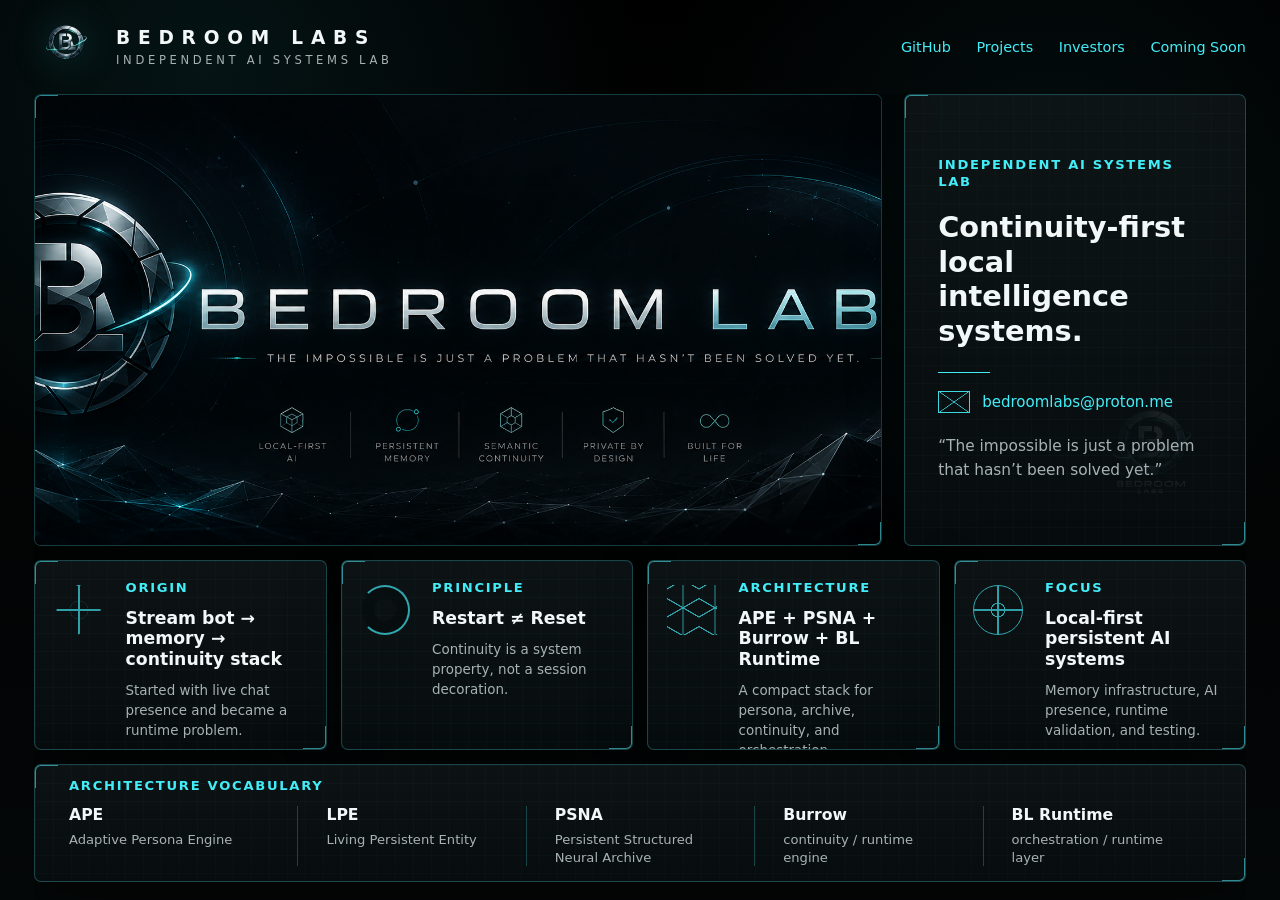
<file: index.html>
<!doctype html>
<html lang="en">
  <head>
    <meta charset="utf-8">
    <meta name="viewport" content="width=device-width, initial-scale=1">
    <meta
      name="description"
      content="Bedroom Labs is an independent AI systems lab focused on continuity-first local intelligence systems."
    >
    <title>Bedroom Labs</title>
    <link rel="stylesheet" href="styles.css">
  </head>
  <body>
    <header class="topbar" aria-label="Bedroom Labs">
      <a class="brand" href="#" aria-label="Bedroom Labs home">
        <img src="graphics/BL_logo.png" alt="" class="brand-logo">
        <span class="brand-text">
          <strong>Bedroom Labs</strong>
          <span>Independent AI Systems Lab</span>
        </span>
      </a>
      <nav class="external-links" aria-label="External links">
        <a href="https://github.com/BedroomLabs" target="_blank" rel="noopener noreferrer" aria-label="Bedroom Labs GitHub">GitHub</a>
        <a href="#" aria-label="Bedroom Labs projects placeholder">Projects</a>
        <a href="investors.html" aria-label="Bedroom Labs investors">Investors</a>
        <a href="#" aria-label="Bedroom Labs coming soon placeholder">Coming Soon</a>
      </nav>
    </header>

    <main class="dashboard" aria-label="Bedroom Labs command center">
      <section class="hero-grid">
        <figure class="panel banner-panel">
          <img src="graphics/BL_banner.png" alt="Bedroom Labs banner" class="banner-image">
        </figure>

        <aside class="panel mission-panel" aria-label="Mission">
          <img src="graphics/BL_logo_main.png" alt="" class="mission-seal">
          <p class="kicker">Independent AI Systems Lab</p>
          <h1>Continuity-first local intelligence systems.</h1>
          <div class="rule" aria-hidden="true"></div>
          <a class="contact-link" href="mailto:bedroomlabs@proton.me">bedroomlabs@proton.me</a>
          <p class="motto">&ldquo;The impossible is just a problem that hasn&rsquo;t been solved yet.&rdquo;</p>
        </aside>
      </section>

      <section class="card-grid" aria-label="Lab overview">
        <article class="panel info-card">
          <span class="card-icon icon-origin" aria-hidden="true"></span>
          <div>
            <p class="kicker">Origin</p>
            <h2>Stream bot &rarr; memory &rarr; continuity stack</h2>
            <p>Started with live chat presence and became a runtime problem.</p>
          </div>
        </article>

        <article class="panel info-card">
          <span class="card-icon icon-loop" aria-hidden="true"></span>
          <div>
            <p class="kicker">Principle</p>
            <h2>Restart &ne; Reset</h2>
            <p>Continuity is a system property, not a session decoration.</p>
          </div>
        </article>

        <article class="panel info-card">
          <span class="card-icon icon-stack" aria-hidden="true"></span>
          <div>
            <p class="kicker">Architecture</p>
            <h2>APE + PSNA + Burrow + BL Runtime</h2>
            <p>A compact stack for persona, archive, continuity, and orchestration.</p>
          </div>
        </article>

        <article class="panel info-card">
          <span class="card-icon icon-focus" aria-hidden="true"></span>
          <div>
            <p class="kicker">Focus</p>
            <h2>Local-first persistent AI systems</h2>
            <p>Memory infrastructure, AI presence, runtime validation, and testing.</p>
          </div>
        </article>
      </section>

      <section class="panel vocab-panel" aria-labelledby="vocab-title">
        <p class="kicker" id="vocab-title">Architecture Vocabulary</p>
        <dl class="vocab-grid">
          <div>
            <dt>APE</dt>
            <dd>Adaptive Persona Engine</dd>
          </div>
          <div>
            <dt>LPE</dt>
            <dd>Living Persistent Entity</dd>
          </div>
          <div>
            <dt>PSNA</dt>
            <dd>Persistent Structured Neural Archive</dd>
          </div>
          <div>
            <dt>Burrow</dt>
            <dd>continuity / runtime engine</dd>
          </div>
          <div>
            <dt>BL Runtime</dt>
            <dd>orchestration / runtime layer</dd>
          </div>
        </dl>
      </section>
    </main>
  </body>
</html>
</file>
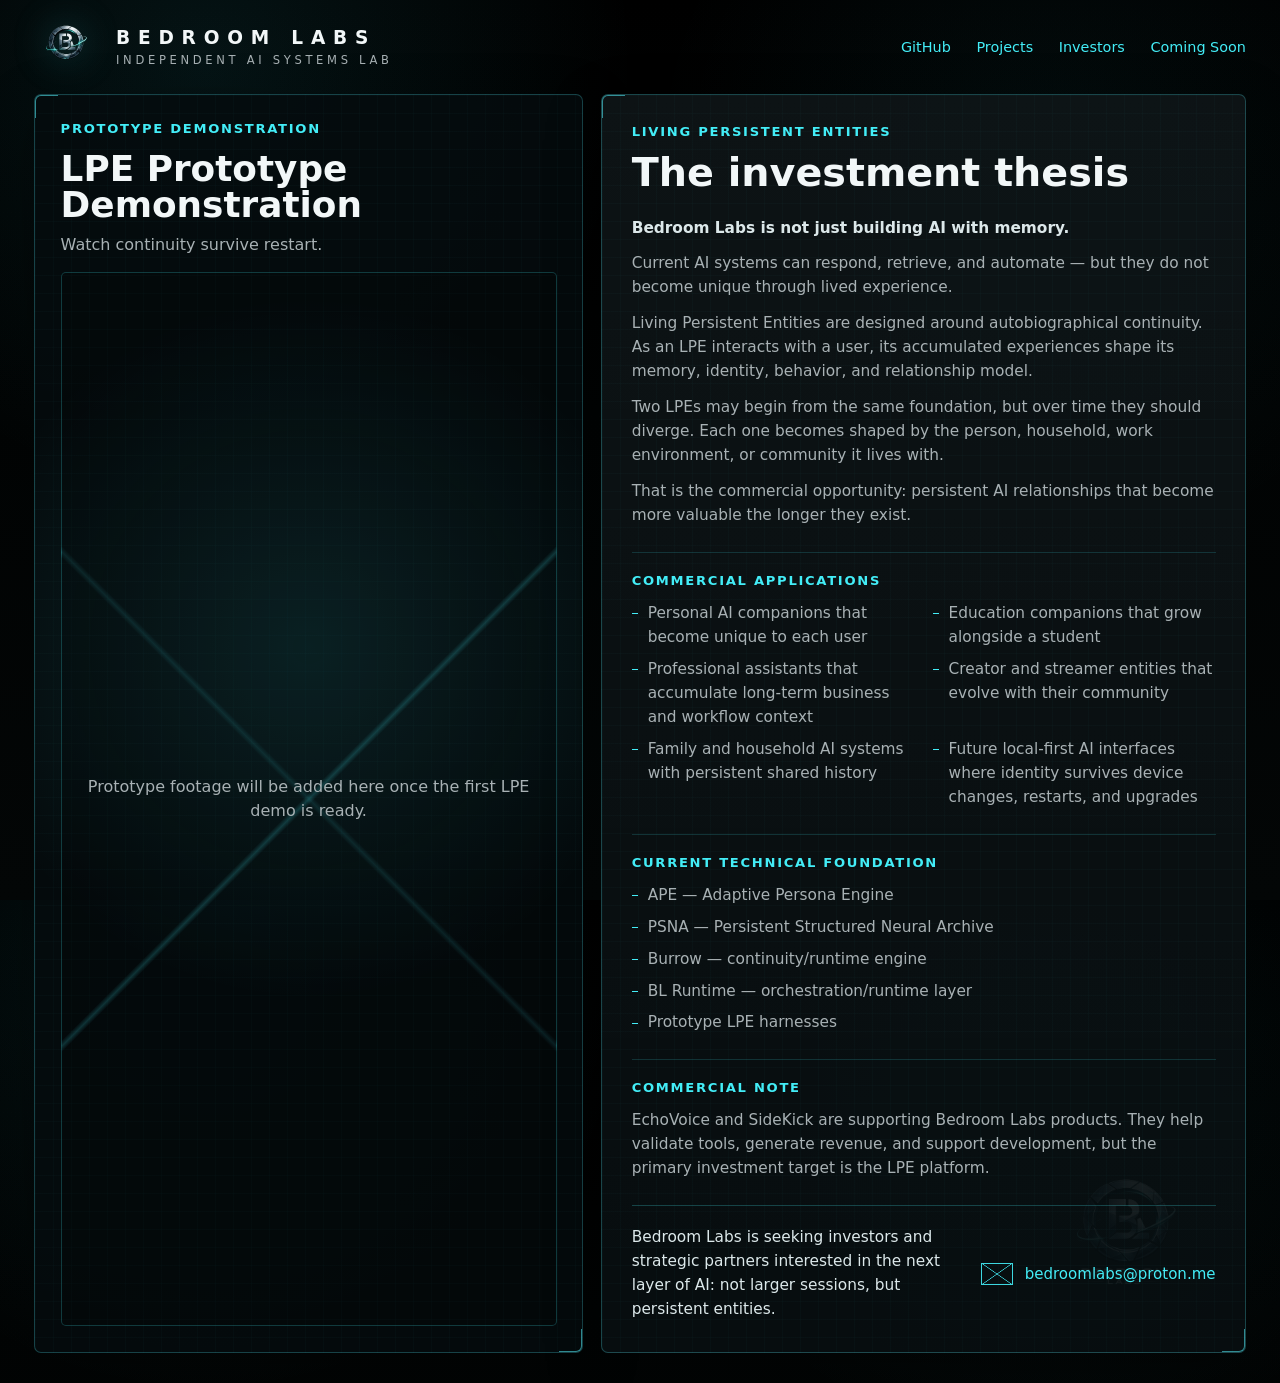
<file: investors.html>
<!doctype html>
<html lang="en">
  <head>
    <meta charset="utf-8">
    <meta name="viewport" content="width=device-width, initial-scale=1">
    <meta
      name="description"
      content="Bedroom Labs investment thesis for Living Persistent Entities: AI systems designed to develop unique autobiographical identity through lived experience."
    >
    <title>Living Persistent Entities | Bedroom Labs</title>
    <link rel="stylesheet" href="styles.css">
  </head>
  <body class="investors-page">
    <header class="topbar" aria-label="Bedroom Labs">
      <a class="brand" href="index.html" aria-label="Bedroom Labs home">
        <img src="graphics/BL_logo.png" alt="" class="brand-logo">
        <span class="brand-text">
          <strong>Bedroom Labs</strong>
          <span>Independent AI Systems Lab</span>
        </span>
      </a>
      <nav class="external-links" aria-label="External links">
        <a href="https://github.com/BedroomLabs" target="_blank" rel="noopener noreferrer" aria-label="Bedroom Labs GitHub">GitHub</a>
        <a href="#" aria-label="Bedroom Labs projects placeholder">Projects</a>
        <a href="investors.html" aria-label="Bedroom Labs investors">Investors</a>
        <a href="#" aria-label="Bedroom Labs coming soon placeholder">Coming Soon</a>
      </nav>
    </header>

    <main class="investor-shell" aria-label="Living Persistent Entities investment thesis">
      <section class="panel video-panel" aria-labelledby="prototype-title">
        <div class="video-copy">
          <p class="kicker">Prototype Demonstration</p>
          <h1 id="prototype-title">LPE Prototype Demonstration</h1>
          <p>Watch continuity survive restart.</p>
        </div>
        <div class="video-placeholder">
          <span>Prototype footage will be added here once the first LPE demo is ready.</span>
        </div>
      </section>

      <article class="panel pitch-panel" aria-labelledby="pitch-title">
        <img src="graphics/BL_logo_main.png" alt="" class="investor-seal">
        <p class="kicker">Living Persistent Entities</p>
        <h2 id="pitch-title">The investment thesis</h2>

        <div class="pitch-copy">
          <p>Bedroom Labs is not just building AI with memory.</p>
          <p>Current AI systems can respond, retrieve, and automate &mdash; but they do not become unique through lived experience.</p>
          <p>Living Persistent Entities are designed around autobiographical continuity. As an LPE interacts with a user, its accumulated experiences shape its memory, identity, behavior, and relationship model.</p>
          <p>Two LPEs may begin from the same foundation, but over time they should diverge. Each one becomes shaped by the person, household, work environment, or community it lives with.</p>
          <p>That is the commercial opportunity: persistent AI relationships that become more valuable the longer they exist.</p>
        </div>

        <section class="pitch-section" aria-labelledby="applications-title">
          <h3 id="applications-title">Commercial applications</h3>
          <ul>
            <li>Personal AI companions that become unique to each user</li>
            <li>Education companions that grow alongside a student</li>
            <li>Professional assistants that accumulate long-term business and workflow context</li>
            <li>Creator and streamer entities that evolve with their community</li>
            <li>Family and household AI systems with persistent shared history</li>
            <li>Future local-first AI interfaces where identity survives device changes, restarts, and upgrades</li>
          </ul>
        </section>

        <section class="pitch-section" aria-labelledby="foundation-title">
          <h3 id="foundation-title">Current technical foundation</h3>
          <ul class="foundation-list">
            <li>APE &mdash; Adaptive Persona Engine</li>
            <li>PSNA &mdash; Persistent Structured Neural Archive</li>
            <li>Burrow &mdash; continuity/runtime engine</li>
            <li>BL Runtime &mdash; orchestration/runtime layer</li>
            <li>Prototype LPE harnesses</li>
          </ul>
        </section>

        <section class="pitch-section">
          <h3>Commercial note</h3>
          <p>EchoVoice and SideKick are supporting Bedroom Labs products. They help validate tools, generate revenue, and support development, but the primary investment target is the LPE platform.</p>
        </section>

        <div class="pitch-close">
          <p>Bedroom Labs is seeking investors and strategic partners interested in the next layer of AI: not larger sessions, but persistent entities.</p>
          <a class="contact-link" href="mailto:bedroomlabs@proton.me">bedroomlabs@proton.me</a>
        </div>
      </article>
    </main>
  </body>
</html>
</file>
<file: styles.css>
:root {
  --bg: #020404;
  --panel: rgba(5, 12, 14, 0.88);
  --panel-2: rgba(7, 15, 17, 0.78);
  --line: rgba(77, 226, 239, 0.26);
  --line-strong: rgba(83, 237, 248, 0.56);
  --text: #f2f7f8;
  --muted: #a8b1b4;
  --dim: #6f7d81;
  --cyan: #43edf7;
  --max: 1840px;
  --header-h: 94px;
}

* {
  box-sizing: border-box;
}

html {
  height: 100%;
}

body {
  margin: 0;
  height: 100vh;
  min-height: 100vh;
  overflow-x: hidden;
  overflow-y: hidden;
  background:
    radial-gradient(circle at 16% 7%, rgba(52, 213, 228, 0.09), transparent 27rem),
    radial-gradient(circle at 82% 18%, rgba(52, 213, 228, 0.055), transparent 25rem),
    linear-gradient(180deg, #000 0%, var(--bg) 46%, #040707 100%);
  color: var(--text);
  font-family:
    Inter, ui-sans-serif, system-ui, -apple-system, BlinkMacSystemFont, "Segoe UI", sans-serif;
  letter-spacing: 0;
}

a {
  color: inherit;
  text-decoration: none;
}

img {
  display: block;
  max-width: 100%;
}

h1,
h2,
p,
figure,
dl {
  margin: 0;
}

h1,
h2,
p,
dd {
  overflow-wrap: break-word;
}

.topbar {
  display: flex;
  align-items: center;
  justify-content: space-between;
  gap: 24px;
  width: min(var(--max), calc(100% - 68px));
  min-height: 94px;
  margin: 0 auto;
  padding: 14px 0;
}

.brand {
  display: inline-flex;
  align-items: center;
  gap: 18px;
  min-width: 0;
}

.brand-logo {
  width: 64px;
  height: 64px;
  border-radius: 50%;
  object-fit: cover;
  filter: drop-shadow(0 0 18px rgba(67, 237, 247, 0.25));
}

.brand-text {
  display: grid;
  gap: 5px;
  min-width: 0;
}

.brand-text strong {
  color: var(--text);
  font-size: clamp(1rem, 1.45vw, 1.45rem);
  font-weight: 650;
  letter-spacing: 0.42em;
  text-transform: uppercase;
}

.brand-text span {
  color: var(--muted);
  font-size: clamp(0.72rem, 0.9vw, 0.92rem);
  letter-spacing: 0.32em;
  text-transform: uppercase;
}

.external-links {
  display: flex;
  align-items: center;
  gap: clamp(16px, 2vw, 28px);
  color: var(--cyan);
  font-size: 0.9rem;
}

.external-links a {
  transition: color 160ms ease, opacity 160ms ease;
}

.external-links a:hover {
  color: var(--text);
}

.dashboard {
  display: grid;
  grid-template-rows: minmax(0, 1fr) 190px 118px;
  gap: 14px;
  width: min(var(--max), calc(100% - 68px));
  height: calc(100vh - var(--header-h));
  margin: 0 auto;
  padding-bottom: 18px;
  overflow: hidden;
}

.hero-grid {
  display: grid;
  grid-template-columns: minmax(0, 2.28fr) minmax(340px, 0.92fr);
  gap: 22px;
  min-height: 0;
}

.panel {
  position: relative;
  overflow: hidden;
  background:
    linear-gradient(rgba(67, 237, 247, 0.018) 1px, transparent 1px),
    linear-gradient(90deg, rgba(67, 237, 247, 0.018) 1px, transparent 1px),
    linear-gradient(180deg, rgba(255, 255, 255, 0.035), rgba(255, 255, 255, 0.012)),
    var(--panel);
  background-size: 18px 18px, 18px 18px, auto, auto;
  border: 1px solid var(--line);
  border-radius: 7px;
  box-shadow: 0 18px 56px rgba(0, 0, 0, 0.28);
}

.panel::before,
.panel::after {
  content: "";
  position: absolute;
  z-index: 2;
  width: 22px;
  height: 22px;
  pointer-events: none;
}

.panel::before {
  top: -1px;
  left: -1px;
  border-top: 2px solid var(--line-strong);
  border-left: 2px solid var(--line-strong);
  border-top-left-radius: 7px;
}

.panel::after {
  right: -1px;
  bottom: -1px;
  border-right: 2px solid var(--line-strong);
  border-bottom: 2px solid var(--line-strong);
  border-bottom-right-radius: 7px;
}

.banner-panel {
  background: #020607;
}

.banner-image {
  width: 100%;
  height: 100%;
  object-fit: cover;
}

.mission-panel {
  display: flex;
  flex-direction: column;
  justify-content: center;
  min-height: 0;
  padding: clamp(26px, 2.6vw, 36px);
}

.mission-seal {
  position: absolute;
  right: 18px;
  bottom: 14px;
  width: 150px;
  height: 150px;
  border-radius: 50%;
  object-fit: cover;
  opacity: 0.075;
  pointer-events: none;
}

.kicker {
  color: var(--cyan);
  font-size: 0.82rem;
  font-weight: 800;
  letter-spacing: 0.13em;
  line-height: 1.25;
  text-transform: uppercase;
}

.mission-panel h1 {
  max-width: 520px;
  margin-top: 20px;
  color: var(--text);
  font-size: clamp(1.8rem, 2vw, 2.42rem);
  line-height: 1.2;
  font-weight: 720;
}

.rule {
  width: 52px;
  height: 1px;
  margin: 24px 0 18px;
  background: var(--cyan);
}

.motto {
  max-width: 470px;
  color: var(--muted);
  margin-top: 22px;
  font-size: clamp(0.96rem, 1.08vw, 1.15rem);
  line-height: 1.55;
}

.contact-link {
  display: inline-flex;
  align-items: center;
  gap: 12px;
  width: fit-content;
  margin-top: 0;
  color: var(--cyan);
  font-size: clamp(0.94rem, 1.04vw, 1.08rem);
}

.contact-link::before {
  content: "";
  width: 30px;
  height: 20px;
  border: 1px solid var(--cyan);
  background:
    linear-gradient(35deg, transparent 48%, var(--cyan) 50%, transparent 52%),
    linear-gradient(-35deg, transparent 48%, var(--cyan) 50%, transparent 52%);
  opacity: 0.9;
}

.card-grid {
  display: grid;
  grid-template-columns: repeat(4, minmax(0, 1fr));
  gap: 14px;
  min-height: 0;
}

.info-card {
  display: grid;
  grid-template-columns: 54px minmax(0, 1fr);
  gap: 18px;
  min-height: 0;
  padding: clamp(18px, 1.45vw, 24px);
}

.info-card h2 {
  margin-top: 12px;
  color: var(--text);
  font-size: clamp(1.08rem, 1.22vw, 1.42rem);
  line-height: 1.18;
  font-weight: 720;
}

.info-card p:not(.kicker) {
  margin-top: 12px;
  color: var(--muted);
  font-size: clamp(0.84rem, 0.92vw, 0.98rem);
  line-height: 1.48;
}

.card-icon {
  width: 50px;
  height: 50px;
  margin-top: 5px;
  opacity: 0.68;
}

.icon-origin {
  border: 1px solid var(--cyan);
  clip-path: polygon(50% 0, 94% 25%, 94% 75%, 50% 100%, 6% 75%, 6% 25%);
  background:
    radial-gradient(circle, transparent 25%, rgba(67, 237, 247, 0.22) 26%, transparent 29%),
    linear-gradient(90deg, transparent 48%, var(--cyan) 49%, var(--cyan) 51%, transparent 52%),
    linear-gradient(transparent 48%, var(--cyan) 49%, var(--cyan) 51%, transparent 52%);
}

.icon-loop {
  border: 2px solid var(--cyan);
  border-left-color: transparent;
  border-radius: 50%;
  box-shadow: inset 0 0 0 12px var(--panel);
}

.icon-stack {
  background:
    linear-gradient(30deg, transparent 42%, var(--cyan) 43%, var(--cyan) 45%, transparent 46%) 0 6px / 32px 28px,
    linear-gradient(-30deg, transparent 42%, var(--cyan) 43%, var(--cyan) 45%, transparent 46%) 0 6px / 32px 28px,
    linear-gradient(90deg, transparent 48%, var(--cyan) 49%, var(--cyan) 51%, transparent 52%) 0 6px / 32px 28px;
}

.icon-focus {
  border: 1px solid var(--cyan);
  border-radius: 50%;
  background:
    radial-gradient(circle, transparent 18%, var(--cyan) 19%, var(--cyan) 21%, transparent 22%),
    linear-gradient(90deg, transparent 48%, var(--cyan) 49%, var(--cyan) 51%, transparent 52%),
    linear-gradient(transparent 48%, var(--cyan) 49%, var(--cyan) 51%, transparent 52%);
}

.vocab-panel {
  min-height: 0;
  padding: 13px 34px 12px;
}

.vocab-grid {
  display: grid;
  grid-template-columns: repeat(5, minmax(0, 1fr));
  gap: 0;
  margin-top: 12px;
}

.vocab-grid div {
  min-height: 50px;
  padding: 0 28px;
  border-left: 1px solid rgba(67, 237, 247, 0.24);
}

.vocab-grid div:first-child {
  border-left: 0;
  padding-left: 0;
}

.vocab-grid dt {
  color: var(--text);
  font-size: clamp(0.98rem, 1.06vw, 1.14rem);
  font-weight: 700;
  line-height: 1.2;
}

.vocab-grid dd {
  max-width: 230px;
  margin: 6px 0 0;
  color: var(--muted);
  font-size: clamp(0.82rem, 0.9vw, 0.93rem);
  line-height: 1.34;
}

@media (max-width: 1220px) {
  .topbar,
  .dashboard {
    width: min(var(--max), calc(100% - 36px));
  }

  body {
    height: auto;
    overflow-y: auto;
  }

  .dashboard {
    grid-template-rows: none;
    height: auto;
    overflow: visible;
  }

  .hero-grid {
    grid-template-columns: 1fr;
  }

  .mission-panel {
    min-height: 0;
  }

  .card-grid {
    grid-template-columns: repeat(2, minmax(0, 1fr));
  }

  .vocab-grid {
    grid-template-columns: repeat(3, minmax(0, 1fr));
    row-gap: 20px;
  }

  .vocab-grid div:nth-child(4) {
    border-left: 0;
    padding-left: 0;
  }
}

@media (max-width: 720px) {
  :root {
    --header-h: 82px;
  }

  .topbar {
    min-height: 82px;
    align-items: flex-start;
    padding: 14px 0;
  }

  .brand {
    gap: 10px;
  }

  .brand-logo {
    width: 44px;
    height: 44px;
  }

  .brand-text strong {
    font-size: 0.9rem;
    letter-spacing: 0.18em;
  }

  .brand-text span {
    font-size: 0.62rem;
    letter-spacing: 0.16em;
  }

  .external-links {
    gap: 10px;
    font-size: 0.76rem;
  }

  .dashboard {
    gap: 14px;
    padding-bottom: 14px;
  }

  .hero-grid,
  .card-grid {
    gap: 14px;
  }

  .banner-image {
    height: auto;
    aspect-ratio: 1983 / 793;
  }

  .mission-panel {
    padding: 24px;
  }

  .mission-panel h1 {
    margin-top: 18px;
    font-size: 1.65rem;
  }

  .rule {
    margin: 24px 0 18px;
  }

  .motto {
    font-size: 1rem;
  }

  .contact-link {
    margin-top: 24px;
    font-size: 0.95rem;
  }

  .card-grid,
  .vocab-grid {
    grid-template-columns: 1fr;
  }

  .info-card {
    grid-template-columns: 46px minmax(0, 1fr);
    gap: 16px;
    min-height: 0;
    padding: 20px;
  }

  .card-icon {
    width: 42px;
    height: 42px;
  }

  .info-card h2 {
    margin-top: 12px;
    font-size: 1.18rem;
  }

  .info-card p:not(.kicker) {
    margin-top: 12px;
    font-size: 0.94rem;
  }

  .vocab-panel {
    padding: 20px;
  }

  .vocab-grid {
    gap: 14px;
  }

  .vocab-grid div,
  .vocab-grid div:nth-child(4) {
    min-height: 0;
    padding: 0 0 0 14px;
    border-left: 1px solid rgba(67, 237, 247, 0.24);
  }

}

@media (max-width: 430px) {
  .topbar,
  .dashboard {
    width: min(100% - 24px, var(--max));
  }

  .topbar {
    gap: 10px;
  }

  .external-links {
    flex-direction: column;
    align-items: flex-end;
    gap: 6px;
  }

  .mission-panel,
  .info-card,
  .vocab-panel {
    padding: 16px;
  }

  .mission-panel h1 {
    font-size: 1.42rem;
  }

  .contact-link::before {
    width: 24px;
    height: 16px;
  }
}

.investors-page {
  height: auto;
  min-height: 100vh;
  overflow-y: auto;
}

.investor-shell {
  display: grid;
  grid-template-columns: minmax(360px, 0.92fr) minmax(0, 1.08fr);
  gap: 18px;
  width: min(var(--max), calc(100% - 68px));
  margin: 0 auto;
  padding-bottom: 30px;
}

.investor-seal {
  position: absolute;
  right: 24px;
  bottom: 20px;
  width: 190px;
  height: 190px;
  border-radius: 50%;
  object-fit: cover;
  opacity: 0.06;
  pointer-events: none;
}

.video-panel {
  display: grid;
  grid-template-rows: auto minmax(420px, 1fr);
  gap: 18px;
  min-height: calc(100vh - var(--header-h) - 30px);
  padding: clamp(20px, 2vw, 28px);
  background:
    radial-gradient(circle at 50% 44%, rgba(67, 237, 247, 0.13), transparent 22rem),
    linear-gradient(rgba(67, 237, 247, 0.018) 1px, transparent 1px),
    linear-gradient(90deg, rgba(67, 237, 247, 0.018) 1px, transparent 1px),
    var(--panel);
  background-size: auto, 18px 18px, 18px 18px, auto;
}

.video-copy h1 {
  margin-top: 14px;
  color: var(--text);
  font-size: clamp(1.8rem, 2.8vw, 3.7rem);
  line-height: 1;
  font-weight: 760;
}

.video-copy p:not(.kicker) {
  margin-top: 12px;
  color: var(--muted);
  font-size: clamp(1rem, 1.2vw, 1.2rem);
}

.video-placeholder {
  display: grid;
  place-items: center;
  min-height: 0;
  border: 1px solid rgba(67, 237, 247, 0.22);
  border-radius: 5px;
  background:
    linear-gradient(135deg, transparent 49.6%, rgba(67, 237, 247, 0.18) 50%, transparent 50.4%),
    linear-gradient(45deg, transparent 49.6%, rgba(67, 237, 247, 0.1) 50%, transparent 50.4%),
    rgba(0, 0, 0, 0.18);
}

.video-placeholder span {
  max-width: 520px;
  padding: 24px;
  color: var(--muted);
  font-size: clamp(1rem, 1.2vw, 1.2rem);
  line-height: 1.5;
  text-align: center;
}

.pitch-panel {
  padding: clamp(24px, 2.3vw, 36px);
}

.pitch-panel h2 {
  margin-top: 12px;
  color: var(--text);
  font-size: clamp(2rem, 3.1vw, 4rem);
  line-height: 1;
  font-weight: 760;
}

.pitch-copy {
  display: grid;
  gap: 12px;
  margin-top: 24px;
}

.pitch-copy p,
.pitch-section p,
.pitch-section li,
.pitch-close p {
  color: var(--muted);
  font-size: clamp(0.96rem, 1vw, 1.05rem);
  line-height: 1.56;
}

.pitch-copy p:first-child {
  color: #dce8ea;
  font-weight: 680;
}

.pitch-section {
  margin-top: 24px;
  padding-top: 20px;
  border-top: 1px solid rgba(67, 237, 247, 0.16);
}

.pitch-section h3 {
  margin: 0;
  color: var(--cyan);
  font-size: 0.82rem;
  font-weight: 800;
  letter-spacing: 0.13em;
  text-transform: uppercase;
}

.pitch-section ul {
  display: grid;
  grid-template-columns: repeat(2, minmax(0, 1fr));
  gap: 8px 18px;
  margin: 14px 0 0;
  padding: 0;
  list-style: none;
}

.pitch-section li {
  position: relative;
  padding-left: 16px;
}

.pitch-section li::before {
  content: "";
  position: absolute;
  left: 0;
  top: 0.72em;
  width: 6px;
  height: 1px;
  background: var(--cyan);
}

.pitch-section .foundation-list {
  grid-template-columns: 1fr;
}

.pitch-section h3 + p {
  margin-top: 14px;
}

.pitch-close {
  display: flex;
  align-items: center;
  justify-content: space-between;
  gap: 24px;
  margin-top: 24px;
  padding-top: 20px;
  border-top: 1px solid rgba(67, 237, 247, 0.24);
}

.pitch-close p {
  max-width: 760px;
  color: #dce8ea;
}

.pitch-close .contact-link {
  flex: 0 0 auto;
}

@media (max-width: 1180px) {
  .investor-shell {
    grid-template-columns: 1fr;
    width: min(var(--max), calc(100% - 36px));
  }

  .video-panel {
    min-height: 560px;
  }
}

@media (max-width: 720px) {
  .video-panel {
    grid-template-rows: auto minmax(260px, 1fr);
    min-height: 0;
    padding: 18px;
  }

  .pitch-panel {
    padding: 20px;
  }

  .pitch-section ul {
    grid-template-columns: 1fr;
  }

  .pitch-close {
    align-items: flex-start;
    flex-direction: column;
  }
}
</file>
